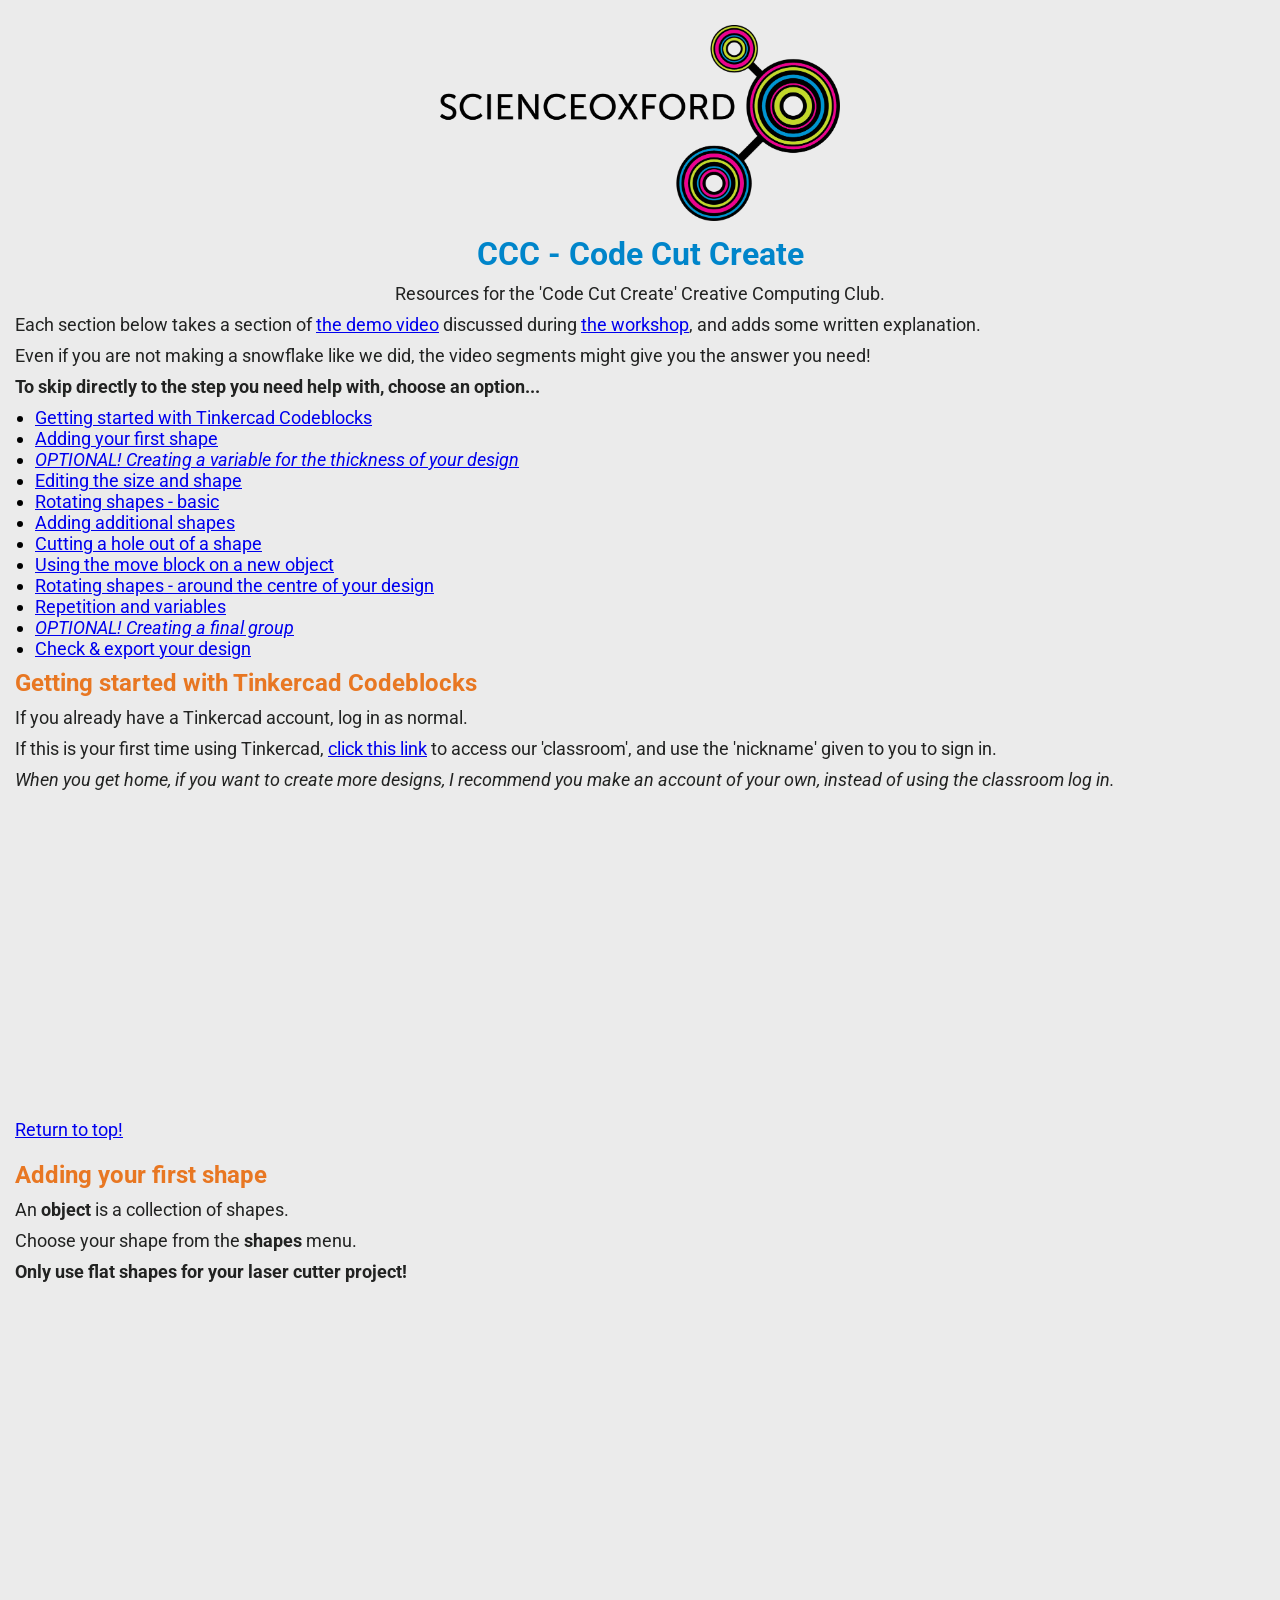
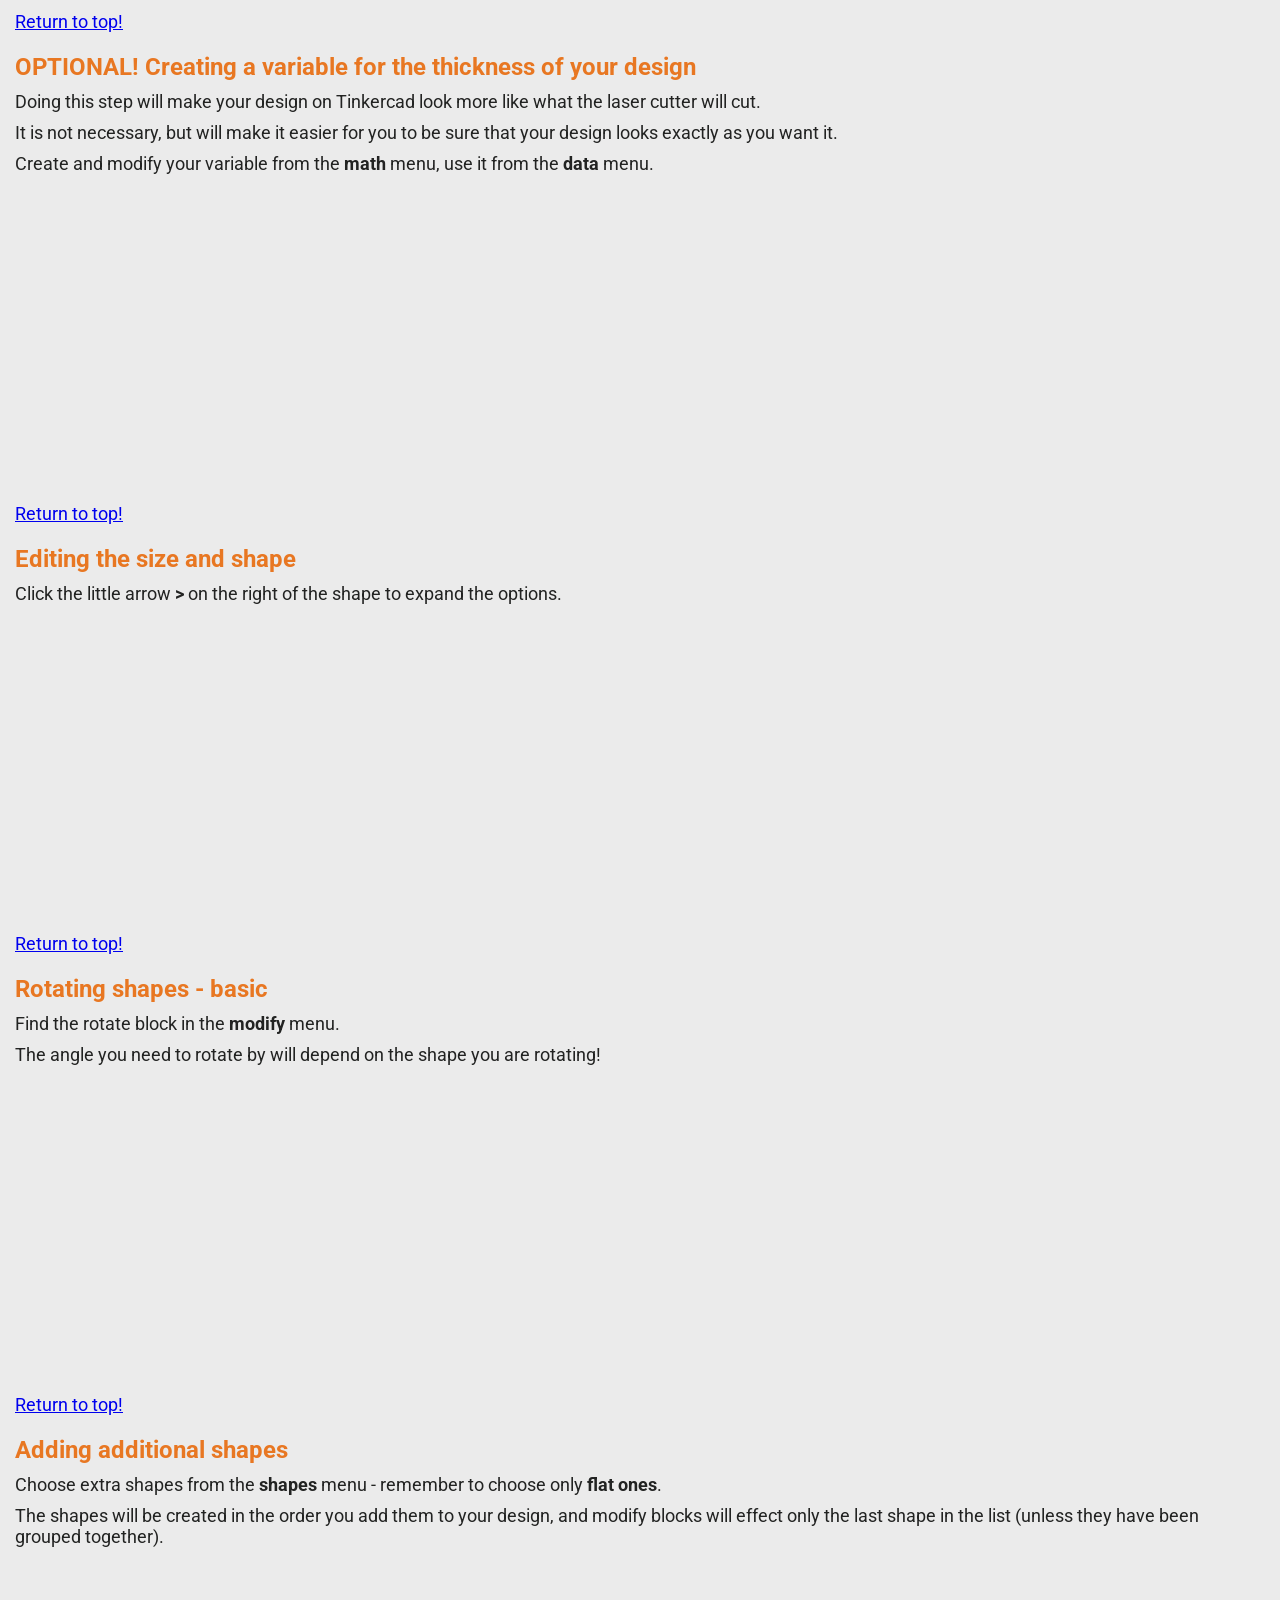
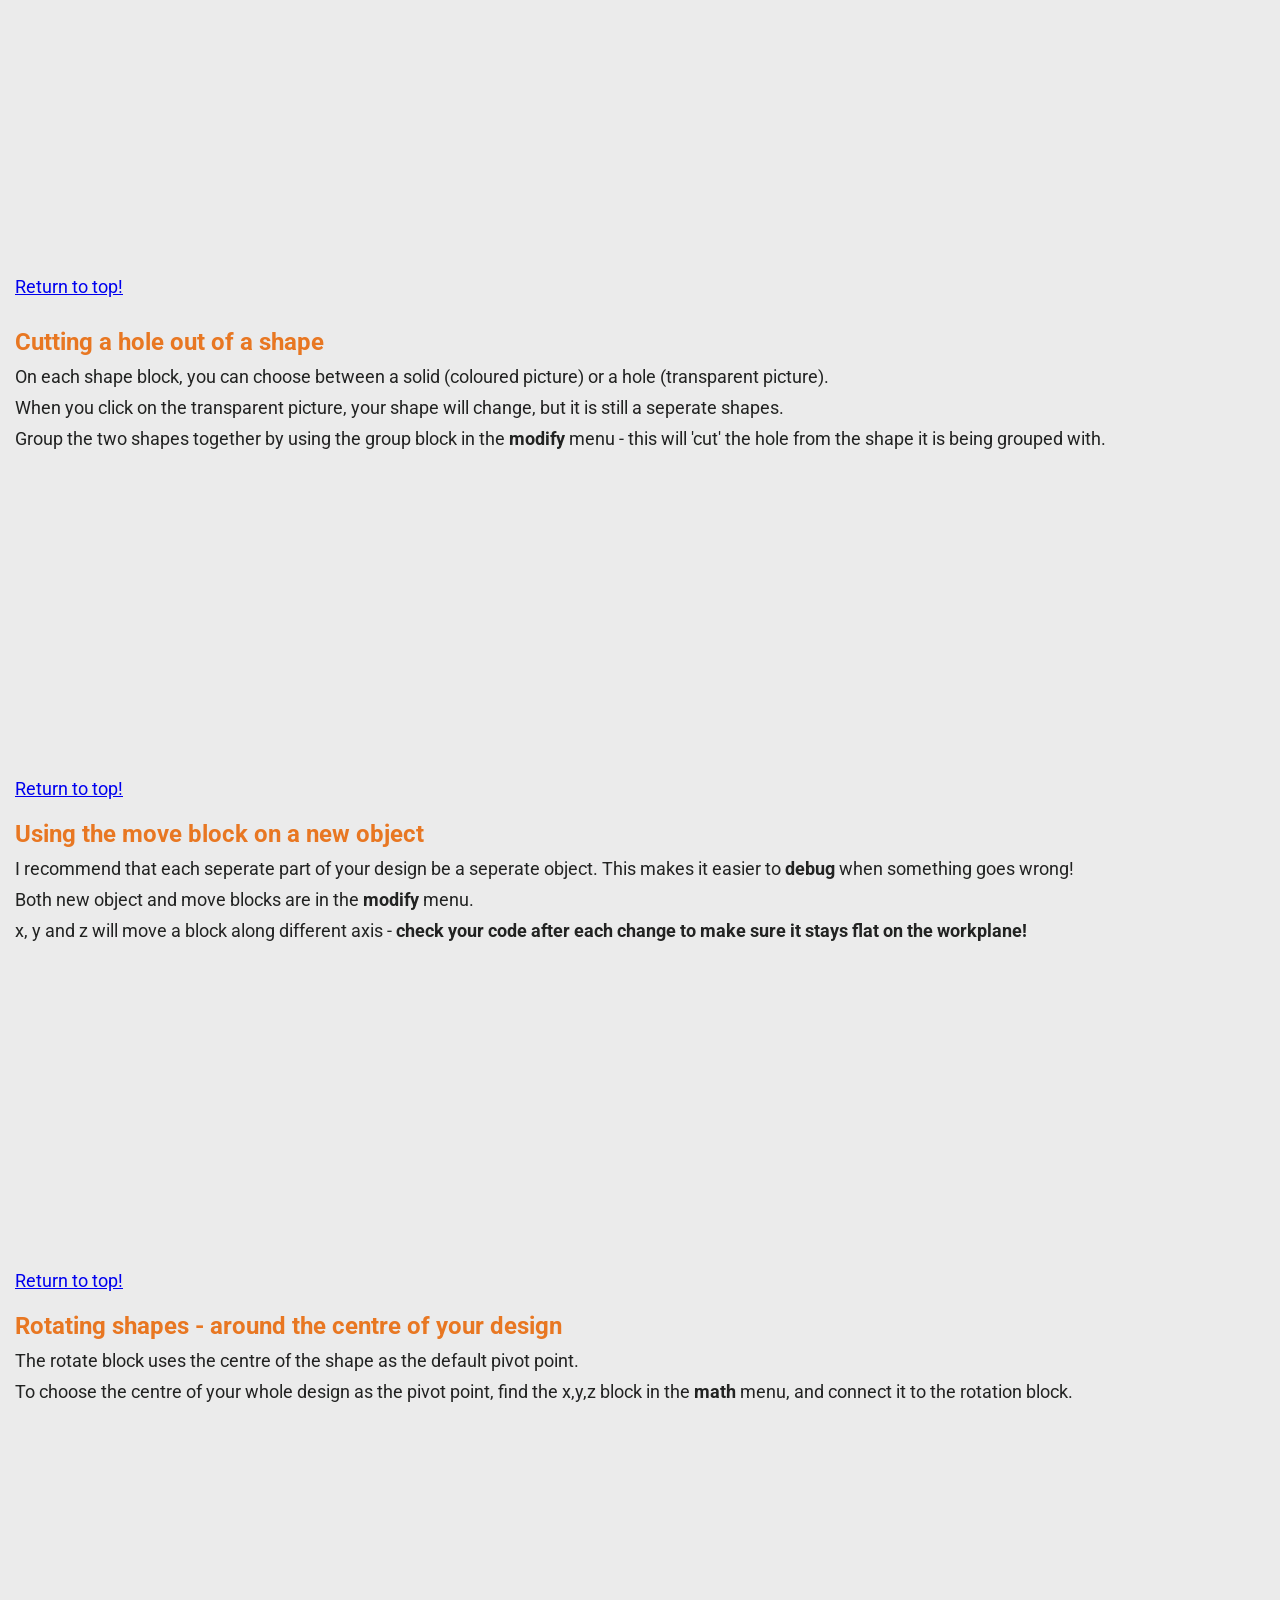
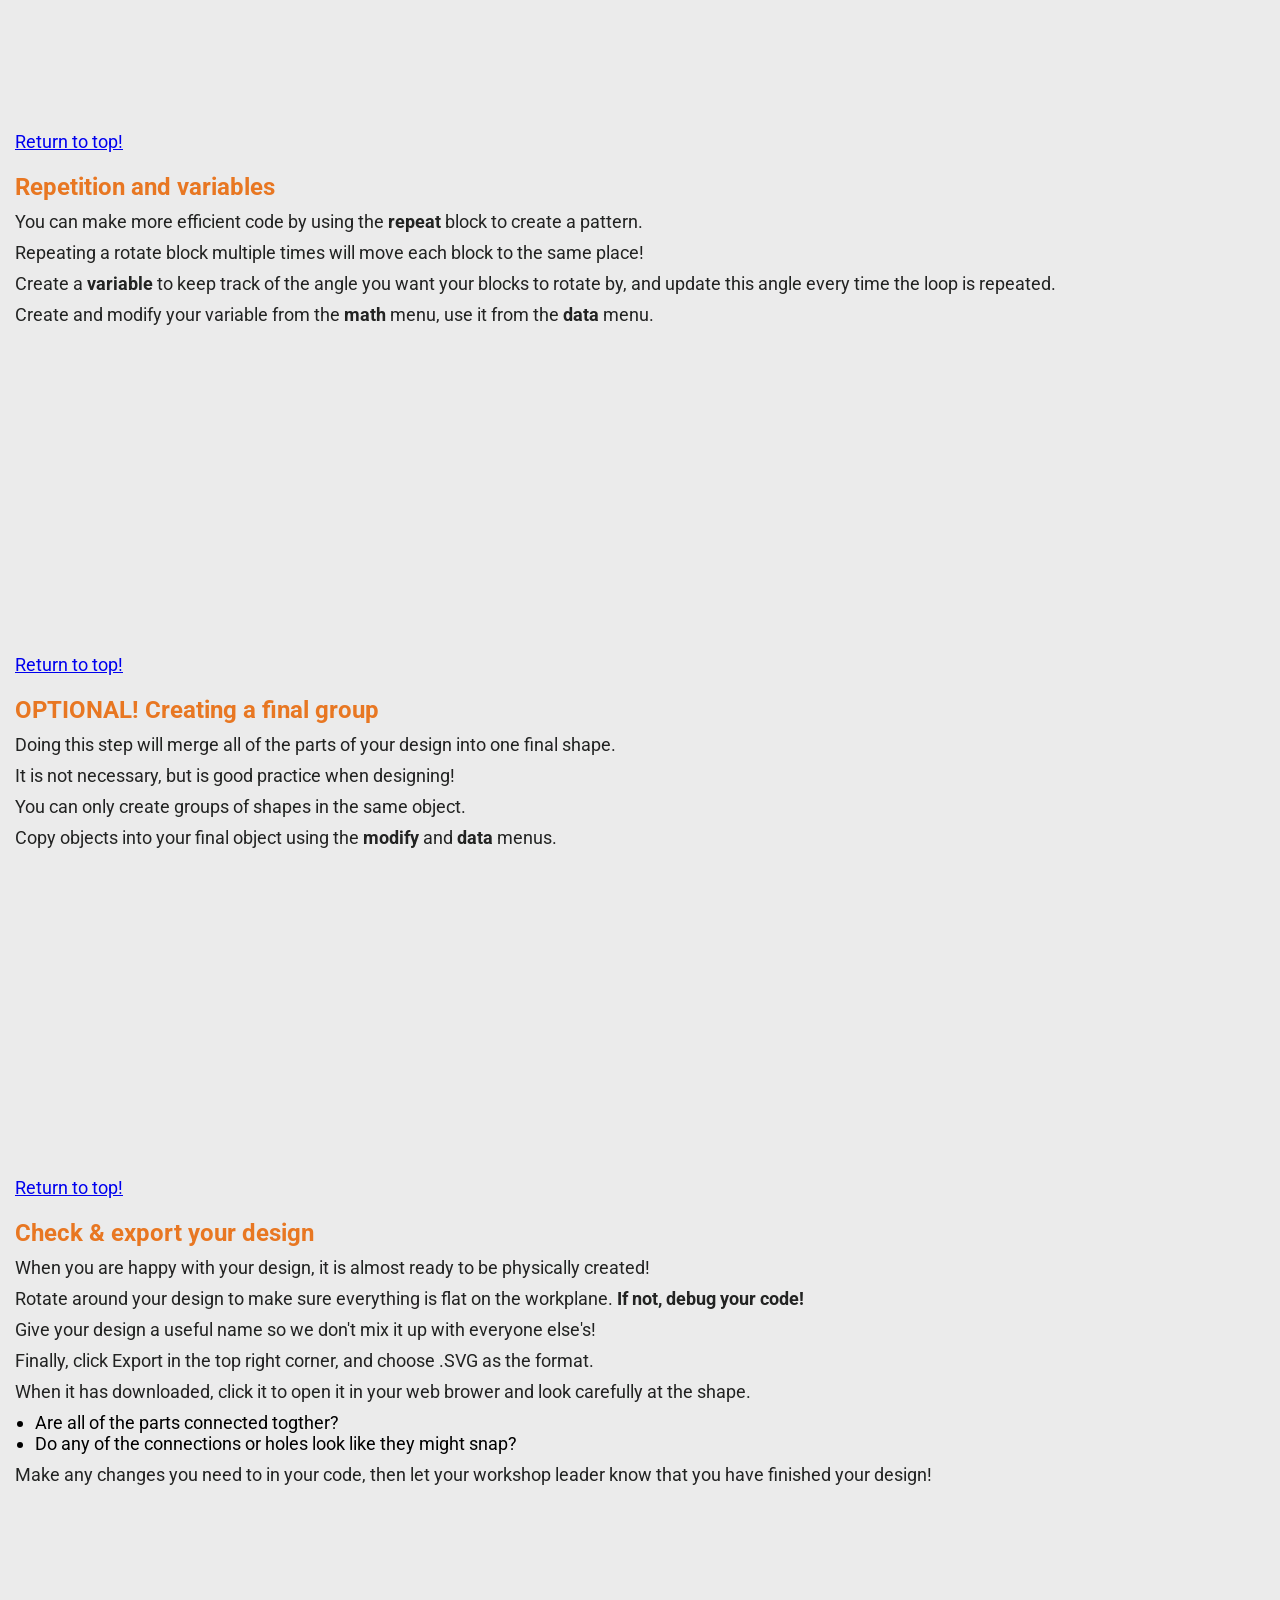
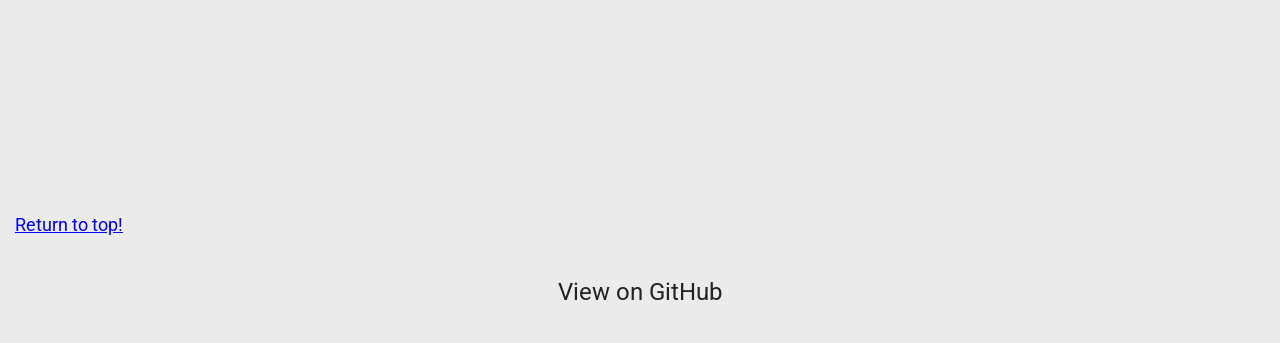
<file: index.html>
<!DOCTYPE html>
<html>

<head>
  <title>Code Cut Create!</title>
  <link rel="stylesheet" type="text/css" href="style.css">
  <link href="https://fonts.googleapis.com/css?family=Roboto:100,300,400,500,700,900" rel="stylesheet">
  <meta name="viewport" content="width=device-width, initial-scale=1">
</head>

<body>
  <header>
    <a href="https://scienceoxford.com" target="_blank"><img src=".\images\so_logo.png" alt="Science Oxford Logo" width="400px" height="auto"></a>
    <h1>CCC - Code Cut Create</h1>
    <p>Resources for the 'Code Cut Create' Creative Computing Club.</p>
  </header>

  <div id="intro" class="left">
    <p>Each section below takes a section of <a href="https://youtu.be/_FlYI9AbDaE" target="_blank">the demo video</a> discussed during <a href="https://bit.ly/Dec19CCC" target="_blank">the workshop</a>, and adds some written explanation.</p>
    <p>Even if you are not making a snowflake like we did, the video segments might give you the answer you need!<p>
    <p><strong>To skip directly to the step you need help with, choose an option...</strong></p>
    <ul>
      <li><a href="#step1">Getting started with Tinkercad Codeblocks</a></li>
      <li><a href="#step2">Adding your first shape</a></li>
      <li><a href="#step3"><em>OPTIONAL! Creating a variable for the thickness of your design</em></a></li>
      <li><a href="#step4">Editing the size and shape</a></li>
      <li><a href="#step5">Rotating shapes - basic</a></li>
      <li><a href="#step6">Adding additional shapes</a></li>
      <li><a href="#step7">Cutting a hole out of a shape</a></li>
      <li><a href="#step8">Using the move block on a new object</a></li>
      <li><a href="#step9">Rotating shapes - around the centre of your design</a></li>
      <li><a href="#step10">Repetition and variables</a></li>
      <li><a href="#step11"><em>OPTIONAL! Creating a final group</em></a></li>
      <li><a href="#step12">Check & export your design</a></li>
    </ul>
  </div>

  <div id="step1" class="left">
    <h3>Getting started with Tinkercad Codeblocks</h3>
    <p>If you already have a Tinkercad account, log in as normal.</p>
    <p>If this is your first time using Tinkercad, <a href="https://www.tinkercad.com/joinclass/A34WEUMV1V4E" target="_blank">click this link</a> to access our 'classroom', and use the 'nickname' given to you to sign in.</p>
    <p><em>When you get home, if you want to create more designs, I recommend you make an account of your own, instead of using the classroom log in.</em></p>
    <iframe width="560" height="315" src="https://www.youtube-nocookie.com/embed/_FlYI9AbDaE?start=9&end=44" frameborder="0" allow="accelerometer; autoplay; encrypted-media; gyroscope; picture-in-picture" allowfullscreen></iframe>
    <br>
    <a href="#intro">Return to top!</a>
    <br>
    <br>
  </div>

  <div id="step2" class="left">
    <h3>Adding your first shape</h3>
    <p>An <strong>object</strong> is a collection of shapes.</p>
    <p>Choose your shape from the <strong>shapes</strong> menu.</p>
    <p><strong>Only use flat shapes for your laser cutter project!</strong></p>
    <iframe width="560" height="315" src="https://www.youtube-nocookie.com/embed/_FlYI9AbDaE?start=44&end=97" frameborder="0" allow="accelerometer; autoplay; encrypted-media; gyroscope; picture-in-picture" allowfullscreen></iframe>
    <br>
    <a href="#intro">Return to top!</a>
    <br>
    <br>
  </div>

  <div id="step3" class="left">
    <h3>OPTIONAL! Creating a variable for the thickness of your design</h3>
    <p>Doing this step will make your design on Tinkercad look more like what the laser cutter will cut.</p>
    <p>It is not necessary, but will make it easier for you to be sure that your design looks exactly as you want it.</p>
    <p>Create and modify your variable from the <strong>math</strong> menu, use it from the <strong>data</strong> menu.</p>
    <iframe width="560" height="315" src="https://www.youtube-nocookie.com/embed/_FlYI9AbDaE?start=107&end=229" frameborder="0" allow="accelerometer; autoplay; encrypted-media; gyroscope; picture-in-picture" allowfullscreen></iframe>
    <br>
    <a href="#intro">Return to top!</a>
    <br>
    <br>
  </div>

  <div id="step4" class="left">
    <h3>Editing the size and shape</h3>
    <p>Click the little arrow <strong>></strong> on the right of the shape to expand the options.</p>
    <iframe width="560" height="315" src="https://www.youtube-nocookie.com/embed/_FlYI9AbDaE?start=230&end=257" frameborder="0" allow="accelerometer; autoplay; encrypted-media; gyroscope; picture-in-picture" allowfullscreen></iframe>
    <br>
    <a href="#intro">Return to top!</a>
    <br>
    <br>
  </div>

  <div id="step5" class="left">
    <h3>Rotating shapes - basic</h3>
    <p>Find the rotate block in the <strong>modify</strong> menu.</p>
    <p>The angle you need to rotate by will depend on the shape you are rotating!</p>
    <iframe width="560" height="315" src="https://www.youtube-nocookie.com/embed/_FlYI9AbDaE?start=263&end=324" frameborder="0" allow="accelerometer; autoplay; encrypted-media; gyroscope; picture-in-picture" allowfullscreen></iframe>
    <br>
    <a href="#intro">Return to top!</a>
    <br>
    <br>
  </div>

  <div id="step6" class="left">
    <h3>Adding additional shapes</h3>
    <p>Choose extra shapes from the <strong>shapes</strong> menu - remember to choose only <strong>flat ones</strong>.</p>
    <p>The shapes will be created in the order you add them to your design, and modify blocks will effect only the last shape in the list (unless they have been grouped together).<p>
    <iframe width="560" height="315" src="https://www.youtube-nocookie.com/embed/_FlYI9AbDaE?start=369&end=436" frameborder="0" allow="accelerometer; autoplay; encrypted-media; gyroscope; picture-in-picture" allowfullscreen></iframe>
    <br>
    <a href="#intro">Return to top!</a>
    <br>
    <br>
  </div>

  <div id="step7" class="left">
    <h3>Cutting a hole out of a shape</h3>
    <p>On each shape block, you can choose between a solid (coloured picture) or a hole (transparent picture).</p>
    <p>When you click on the transparent picture, your shape will change, but it is still a seperate shapes.</p>
    <p>Group the two shapes together by using the group block in the <strong>modify</strong> menu - this will 'cut' the hole from the shape it is being grouped with.</p>
    <iframe width="560" height="315" src="https://www.youtube-nocookie.com/embed/_FlYI9AbDaE?start=437&end=470" frameborder="0" allow="accelerometer; autoplay; encrypted-media; gyroscope; picture-in-picture" allowfullscreen></iframe>
    <br>
    <a href="#intro">Return to top!</a>
    <br>
    <br>
  </div>

  <div id="step8" class="left">
    <h3>Using the move block on a new object</h3>
    <p>I recommend that each seperate part of your design be a seperate object. This makes it easier to <strong>debug</strong> when something goes wrong!</p>
    <p>Both new object and move blocks are in the <strong>modify</strong> menu.</p>
    <p>x, y and z will move a block along different axis - <strong>check your code after each change to make sure it stays flat on the workplane!</strong></p>
    <iframe width="560" height="315" src="https://www.youtube-nocookie.com/embed/_FlYI9AbDaE?start=483&end=532" frameborder="0" allow="accelerometer; autoplay; encrypted-media; gyroscope; picture-in-picture" allowfullscreen></iframe>
    <br>
    <a href="#intro">Return to top!</a>
    <br>
    <br>
  </div>

  <div id="step9" class="left">
    <h3>Rotating shapes - around the centre of your design</h3>
    <p>The rotate block uses the centre of the shape as the default pivot point.</p>
    <p>To choose the centre of your whole design as the pivot point, find the x,y,z block in the <strong>math</strong> menu, and connect it to the rotation block.</p>
    <iframe width="560" height="315" src="https://www.youtube-nocookie.com/embed/_FlYI9AbDaE?start=533&end=600" frameborder="0" allow="accelerometer; autoplay; encrypted-media; gyroscope; picture-in-picture" allowfullscreen></iframe>
    <br>
    <a href="#intro">Return to top!</a>
    <br>
    <br>
  </div>

  <div id="step10" class="left">
    <h3>Repetition and variables</h3>
    <p>You can make more efficient code by using the <strong>repeat</strong> block to create a pattern.</p>
    <p>Repeating a rotate block multiple times will move each block to the same place!</p>
    <p>Create a <strong>variable</strong> to keep track of the angle you want your blocks to rotate by, and update this angle every time the loop is repeated.</p>
    <p>Create and modify your variable from the <strong>math</strong> menu, use it from the <strong>data</strong> menu.</p>
    <iframe width="560" height="315" src="https://www.youtube-nocookie.com/embed/_FlYI9AbDaE?start=605&end=682" frameborder="0" allow="accelerometer; autoplay; encrypted-media; gyroscope; picture-in-picture" allowfullscreen></iframe>
    <br>
    <a href="#intro">Return to top!</a>
    <br>
    <br>
  </div>

  <div id="step11" class="left">
    <h3>OPTIONAL! Creating a final group</h3>
    <p>Doing this step will merge all of the parts of your design into one final shape.</p>
    <p>It is not necessary, but is good practice when designing!</p>
    <p>You can only create groups of shapes in the same object.</p>
    <p>Copy objects into your final object using the <strong>modify</strong> and <strong>data</strong> menus.</p>
    <iframe width="560" height="315" src="https://www.youtube-nocookie.com/embed/_FlYI9AbDaE?start=683&end=749" frameborder="0" allow="accelerometer; autoplay; encrypted-media; gyroscope; picture-in-picture" allowfullscreen></iframe>
    <br>
    <a href="#intro">Return to top!</a>
    <br>
    <br>
  </div>

  <div id="step12" class="left">
    <h3>Check & export your design</h3>
    <p>When you are happy with your design, it is almost ready to be physically created!</p>
    <p>Rotate around your design to make sure everything is flat on the workplane. <strong>If not, debug your code!</strong></p>
    <p>Give your design a useful name so we don't mix it up with everyone else's!</p>
    <p>Finally, click Export in the top right corner, and choose .SVG as the format.</p>
    <p>When it has downloaded, click it to open it in your web brower and look carefully at the shape.</p>
    <ul>
      <li>Are all of the parts connected togther?</li>
      <li>Do any of the connections or holes look like they might snap?</li>
    </ul>
    <p>Make any changes you need to in your code, then let your workshop leader know that you have finished your design!</p>
    <iframe width="560" height="315" src="https://www.youtube-nocookie.com/embed/_FlYI9AbDaE?start=750&end=802" frameborder="0" allow="accelerometer; autoplay; encrypted-media; gyroscope; picture-in-picture" allowfullscreen></iframe>
    <br>
    <a href="#intro">Return to top!</a>
    <br>
    <br>
  </div>

  <footer class="links">
    <a href="https://github.com/ScienceOxford/code-cut-create" target="_blank">View on GitHub</a>
  </footer>

</body>
</html>
</file>
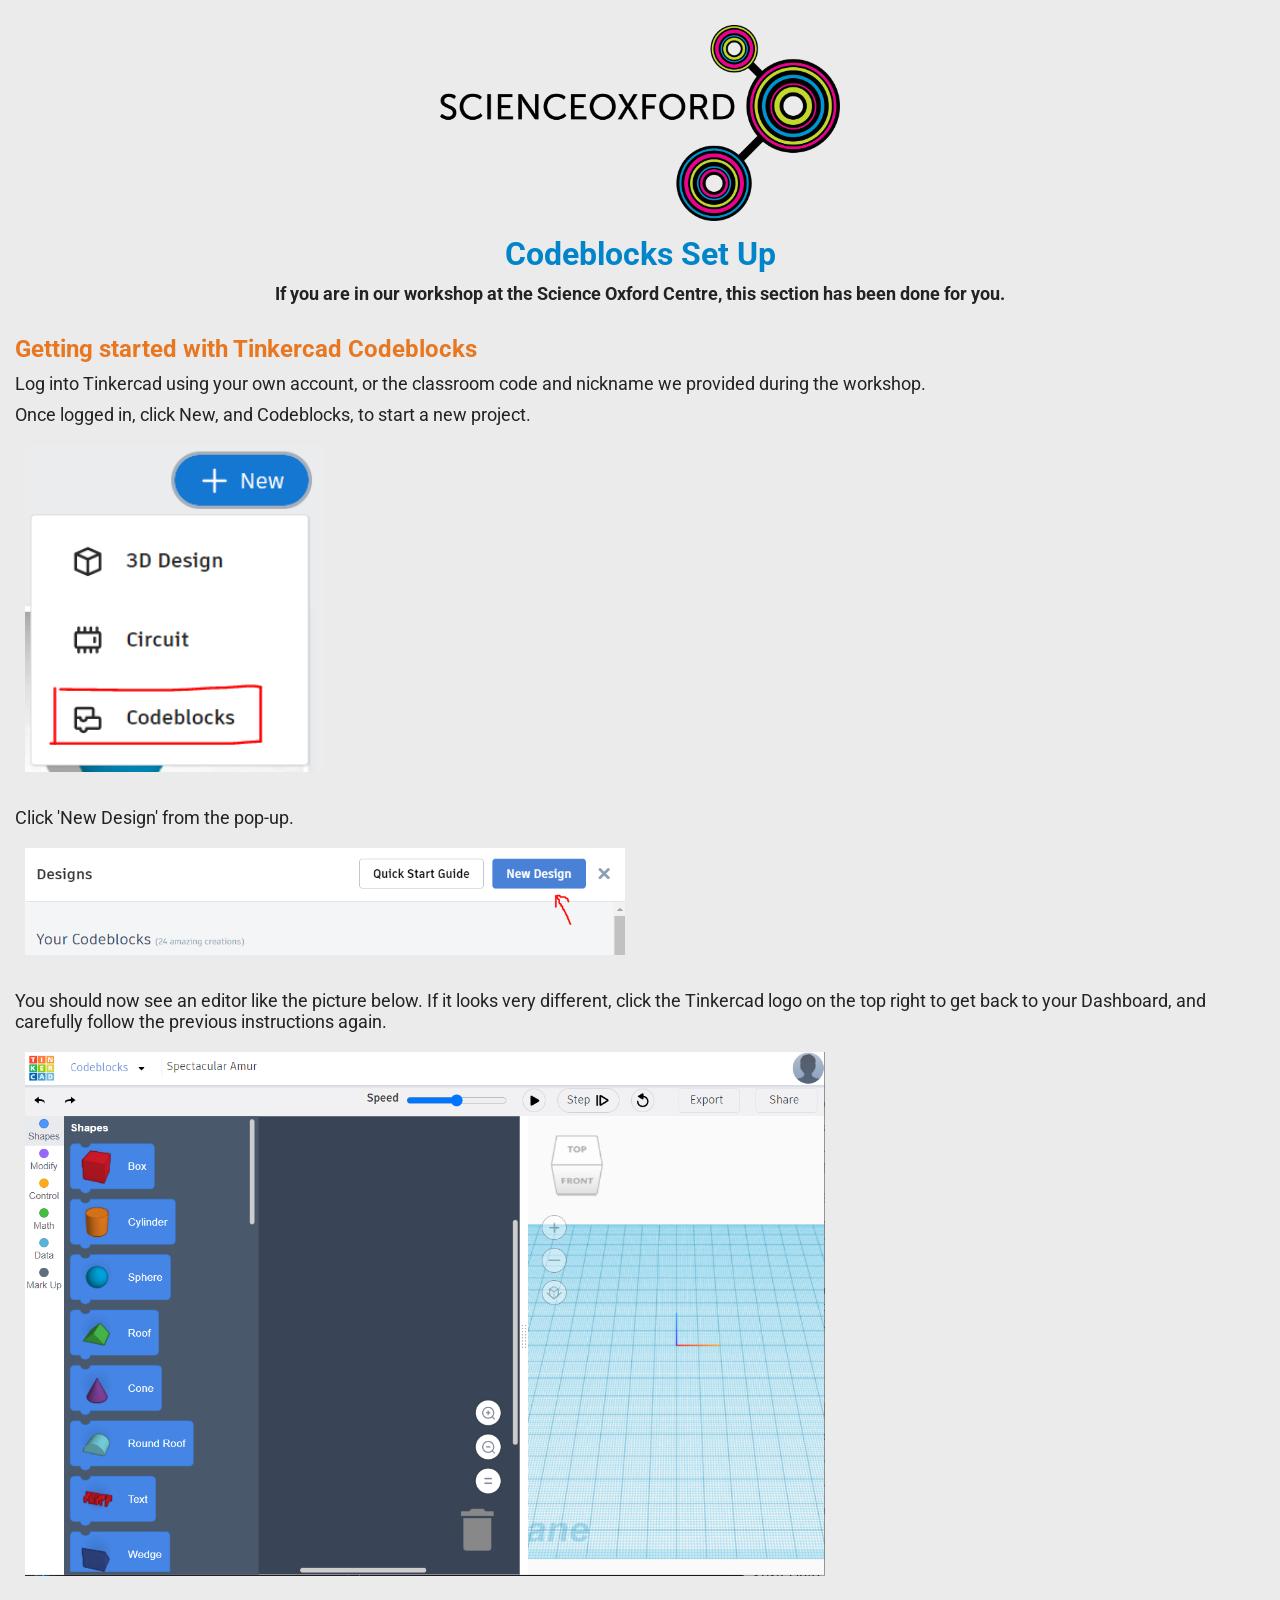
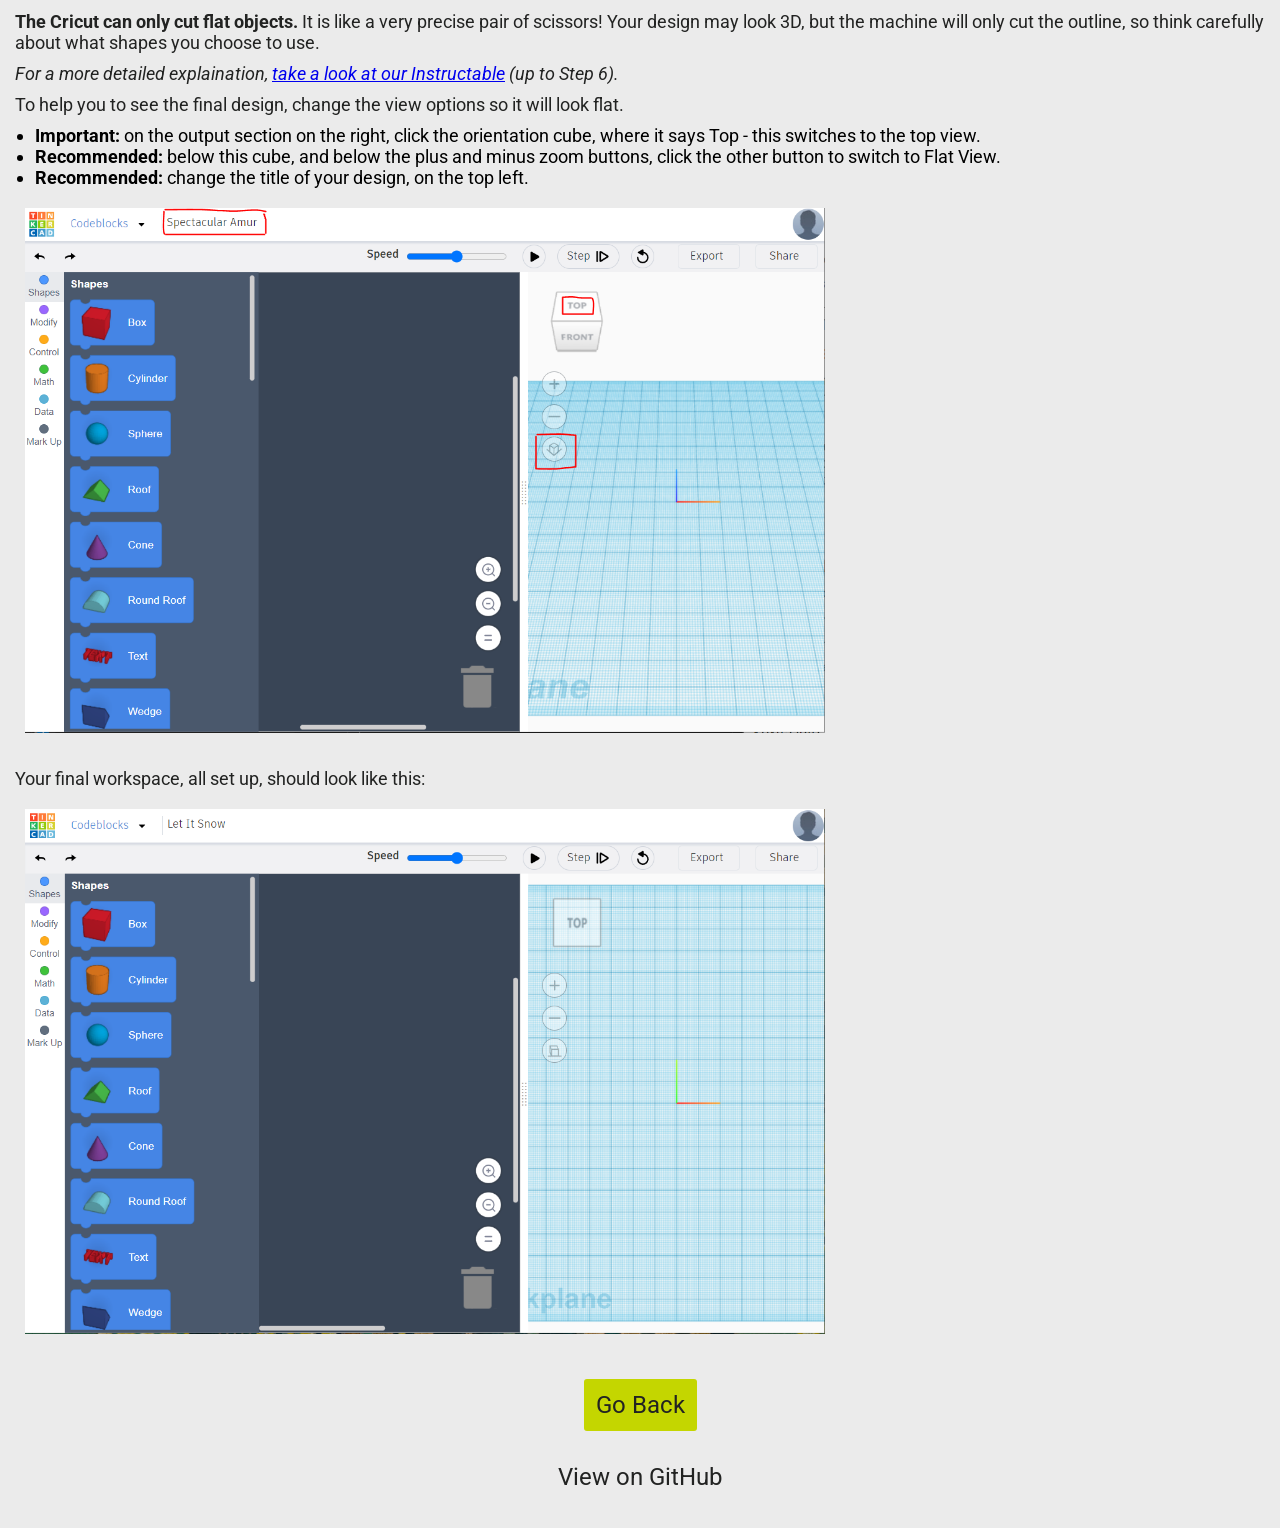
<file: codeblocks.html>
<!DOCTYPE html>
<html>

<head>
  <title>Let It Snow</title>
  <link rel="stylesheet" type="text/css" href="style.css">
  <link href="https://fonts.googleapis.com/css?family=Roboto:100,300,400,500,700,900" rel="stylesheet">
  <meta name="viewport" content="width=device-width, initial-scale=1">
</head>

<body>
  <header>
    <a href="https://scienceoxford.com" target="_blank"><img src=".\images\so_logo.png" alt="Science Oxford Logo" width="400px" height="auto"></a>
    <h1>Codeblocks Set Up</h1>
    <p><strong>If you are in our workshop at the Science Oxford Centre, this section has been done for you.</strong></p>
    <br>
  </header>

  <div id="intro" class="left">
    <h3>Getting started with Tinkercad Codeblocks</h3>
    <p>Log into Tinkercad using your own account, or the classroom code and nickname we provided during the workshop.</p>
    <p>Once logged in, click New, and Codeblocks, to start a new project.</p>
    <img src=".\images\create-new.PNG" alt="screenshot of Tinkercad, showing a blue button with a plus sign, labelled New, and three options underneath; 3D Design, Circuits, Codeblocks. Codeblocks is surrounded with a red box." width="300px" height="auto">
    <br>
    <br>
    <p>Click 'New Design' from the pop-up.</p>
    <img src=".\images\new-design.PNG" alt="screenshot of Tinkercad, showing a white box labelled Designs, with two buttons on the right. The second buttonis blue and labelled New Design. This button has a red arrow pointing at it." width="600px" height="auto">
    <br>
    <br>
    <p>You should now see an editor like the picture below. If it looks very different, click the Tinkercad logo on the top right to get back to your Dashboard, and carefully follow the previous instructions again.</p>
    <img src=".\images\code-blocks-editor.PNG" alt="screenshot of the Tinkercad editor. The menu is on the left, a blank editor screen in the middle, and a blank output screen on the right." width="800px" height="auto">
    <br>
    <br>
    <p><strong>The Cricut can only cut flat objects.</strong> It is like a very precise pair of scissors! Your design may look 3D, but the machine will only cut the outline, so think carefully about what shapes you choose to use.</p>
    <p><em>For a more detailed explaination, <a href="https://www.instructables.com/Designing-in-Tinkercad-for-a-Laser-Cutter/" target="_blank">take a look at our Instructable</a> (up to Step 6).</em></p>
    <p>To help you to see the final design, change the view options so it will look flat.</p>
    <ul>
      <li><strong>Important:</strong> on the output section on the right, click the orientation cube, where it says Top - this switches to the top view.</li>
      <li><strong>Recommended:</strong> below this cube, and below the plus and minus zoom buttons, click the other button to switch to Flat View.</li>
      <li><strong>Recommended:</strong> change the title of your design, on the top left.</li>
    </ul>
    <img src=".\images\code-blocks-editor-highlighted.PNG" alt="screenshot of the Tinkercad editor, with red boxes around the three sections described in the bullet points above" width="800px" height="auto">
    <br>
    <br>
    <p>Your final workspace, all set up, should look like this:</p>
    <img src=".\images\code-blocks-editor-after.PNG" alt="screenshot of the Tinkercad editor, with the title Let It Snow, in Top view and Flat View" width="800px" height="auto">
    <br>
    <br>
  </div>

  <nav class="links bg_green">
    <a href="index.html">Go Back</a>
  </nav>

  <footer class="links">
    <a href="https://github.com/ScienceOxford/code-cut-create" target="_blank">View on GitHub</a>
  </footer>

</body>
</html>
</file>
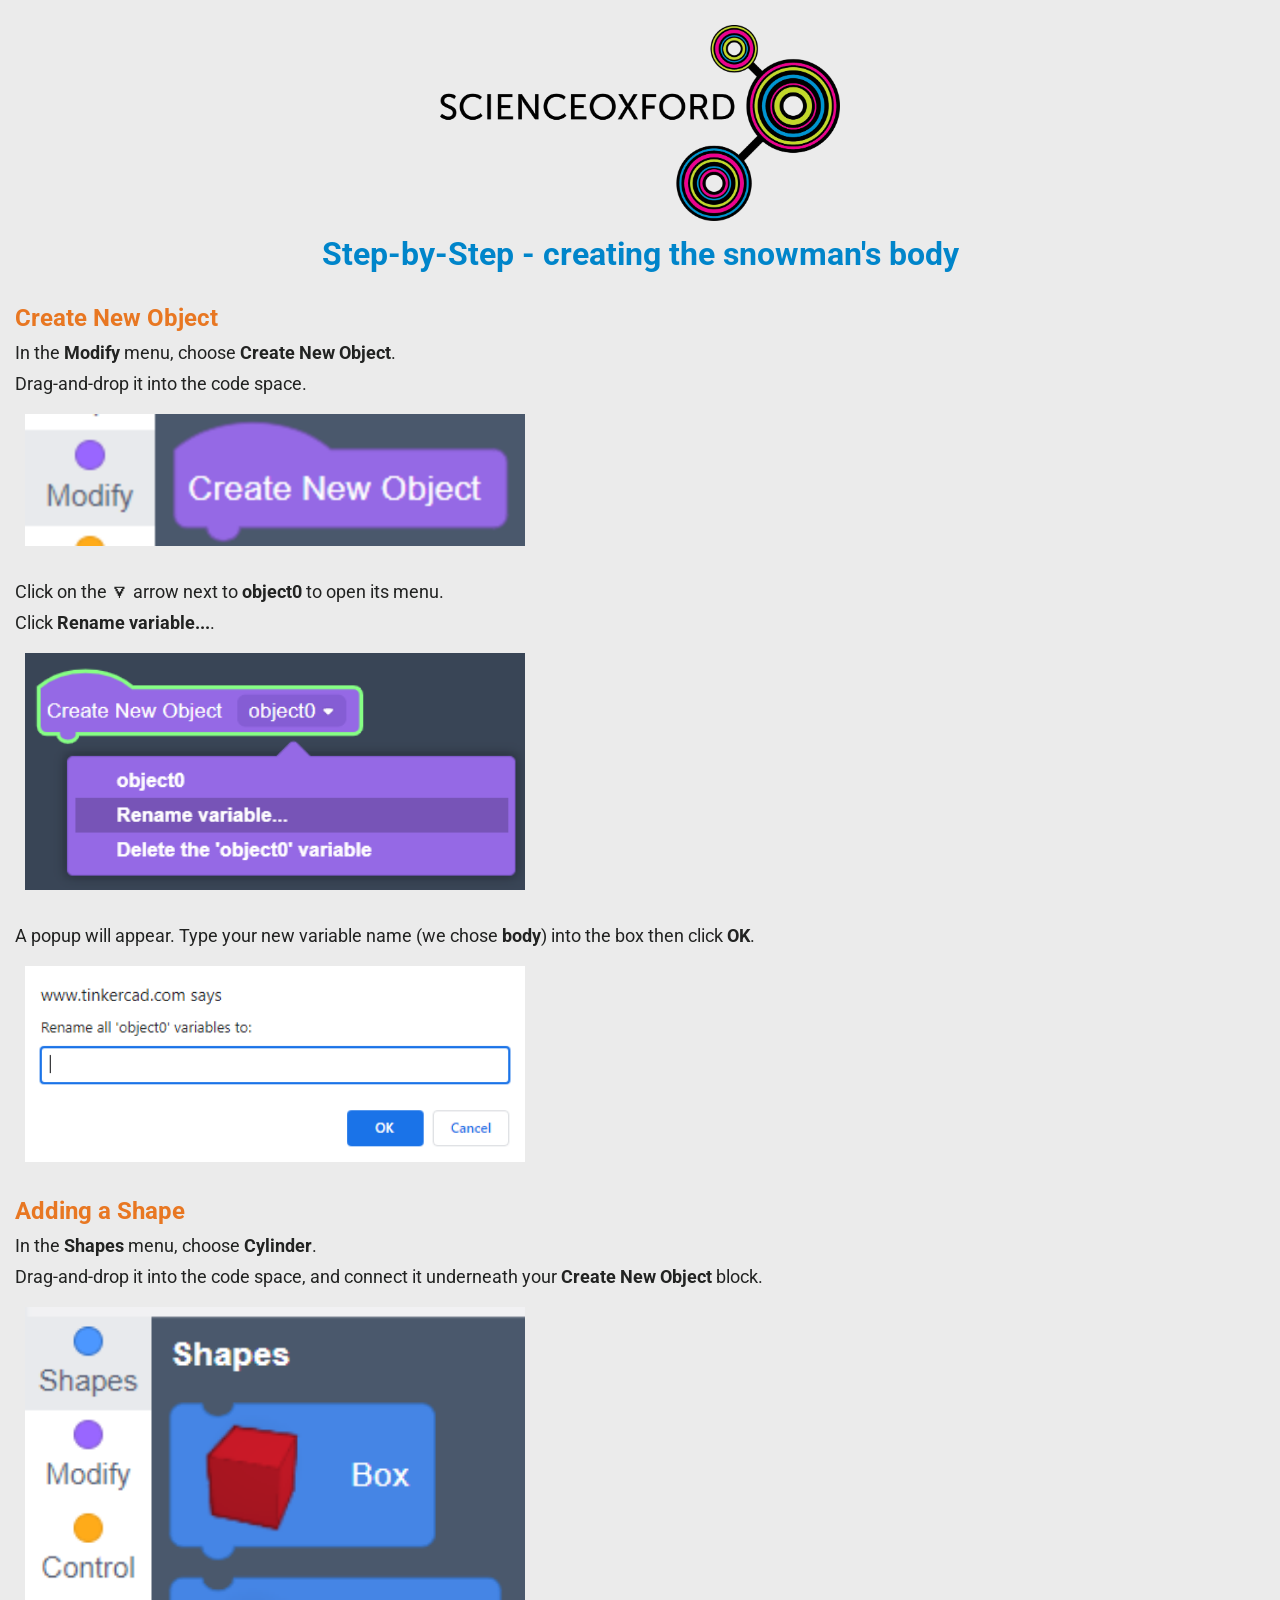
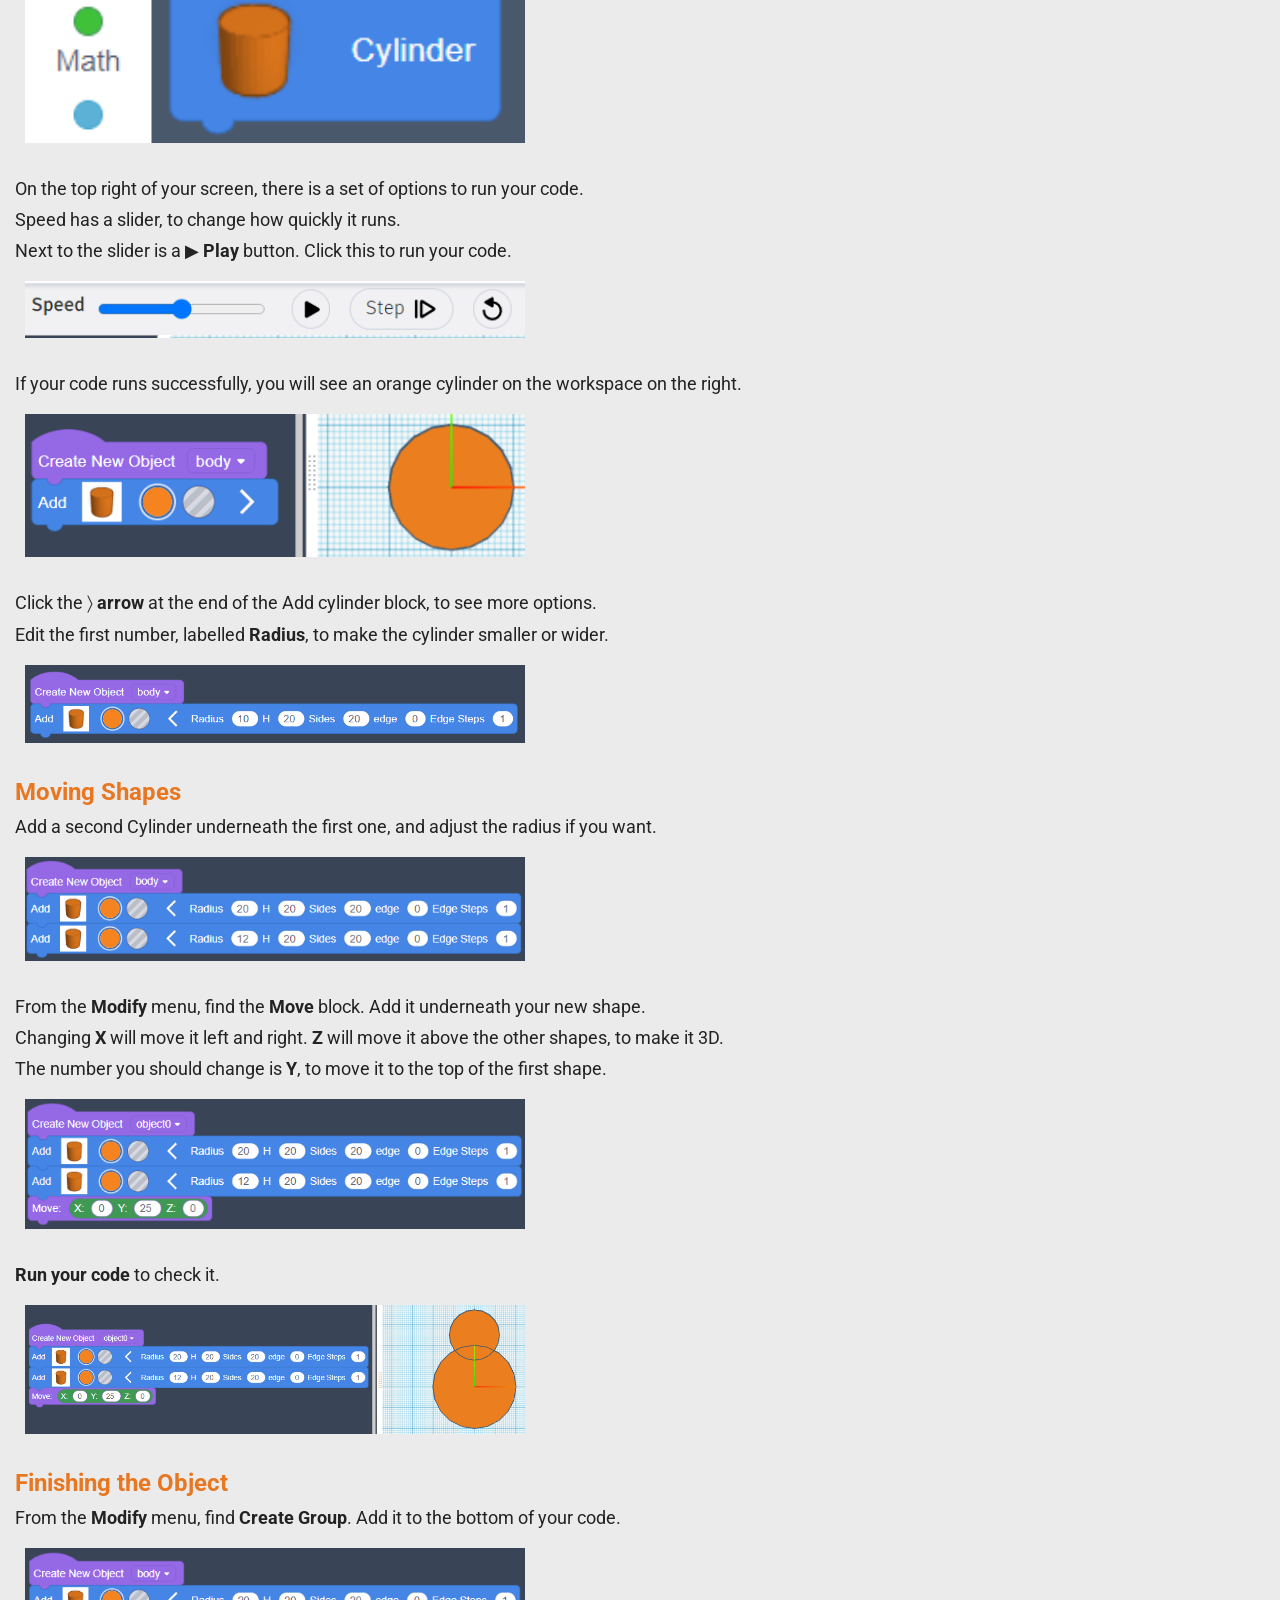
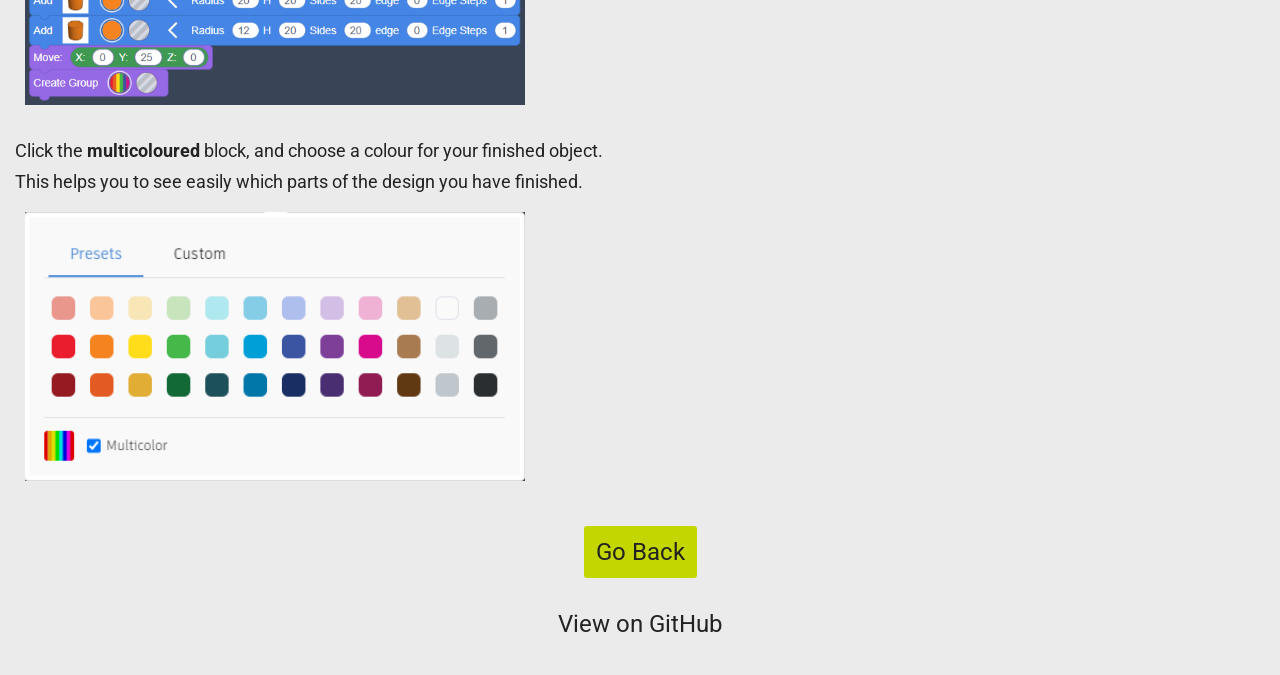
<file: first-object.html>
<!DOCTYPE html>
<html>

<head>
  <title>Let It Snow</title>
  <link rel="stylesheet" type="text/css" href="style.css">
  <link href="https://fonts.googleapis.com/css?family=Roboto:100,300,400,500,700,900" rel="stylesheet">
  <meta name="viewport" content="width=device-width, initial-scale=1">
</head>

<body>
  <header>
    <a href="https://scienceoxford.com" target="_blank"><img src=".\images\so_logo.png" alt="Science Oxford Logo" width="400px" height="auto"></a>
    <h1>Step-by-Step - creating the snowman's body</h1>
    <br>
  </header>

  <div id="new-object" class="left">
    <h3>Create New Object</h3>
    <p>In the <strong>Modify</strong> menu, choose <strong>Create New Object</strong>.</p>
    <p>Drag-and-drop it into the code space.</p>
    <img src=".\images\new-object.PNG" alt="On the left is the Modify menu option, which has a purple dot. On the right is the Create New Object block, which is purple, has a curved top with no connector, and a connector on the bottom." width="500px" height="auto">
    <br>
    <br>
    <p>Click on the &#9947; arrow next to <strong>object0</strong> to open its menu.</p>
    <p>Click <strong>Rename variable...</strong>.</p>
    <img src=".\images\rename-variable.PNG" alt="The Create New Object block is highlighted in green, and a menu is showing underneath it. The menu is purple and shows three things: objectO; Rename variable; Delete the 'object0' variable. Rename variable is highlighted in a darker purple." width="500px" height="auto">
    <br>
    <br>
    <p>A popup will appear. Type your new variable name (we chose <strong>body</strong>) into the box then click <strong>OK</strong>.</p>
    <img src=".\images\rename-variable-popup.PNG" alt="A white popup box with the title 'www.tinkercad.com says' and the message 'Rename all 'object0' variables to:'. There is a blank box to type into, and two buttons underneath: OK and Cancel." width="500px" height="auto">
    <br>
    <br>
  </div>

  <div id="add-shape" class="left">
    <h3>Adding a Shape</h3>
    <p>In the <strong>Shapes</strong> menu, choose <strong>Cylinder</strong>.</p>
    <p>Drag-and-drop it into the code space, and connect it underneath your <strong>Create New Object</strong> block.</p>
    <img src=".\images\choose-shape.PNG" alt="On the left is the menu option, Shapes has a blue dot. On the right are two blocks, which have connectors on the top and bottom: Box shows a red cube, Cylinder shows an orange cylinder." width="500px" height="auto">
    <br>
    <br>
    <p>On the top right of your screen, there is a set of options to run your code.</p>
    <p>Speed has a slider, to change how quickly it runs.</p>
    <p>Next to the slider is a &#9654; <strong>Play</strong> button. Click this to run your code.</p>
    <img src=".\images\run-code.PNG" alt="Close-up of the menu, showing Speed with a sider. The slider is blue, and set to halfway. Next to this is a Play button, a Step button and an Undo button." width="500px" height="auto">
    <br>
    <br>
    <p>If your code runs successfully, you will see an orange cylinder on the workspace on the right.</p>
    <img src=".\images\cylinder.PNG" alt="On the left is the code: Create New Object body; Add Cylinder. On the right is the output, " width="500px" height="auto">
    <br>
    <br>
    <p>Click the &#x232A; <strong>arrow</strong> at the end of the Add cylinder block, to see more options.</p>
    <p>Edit the first number, labelled <strong>Radius</strong>, to make the cylinder smaller or wider.</p>
    <img src=".\images\cylinder-options.PNG" alt="cylinder options expanded, showing: Radius(10), H(20), Sides(20), edge(0), Edge Steps(1)" width="500px" height="auto">
    <br>
    <br>
  </div>

  <div id="second-shape" class="left">
    <h3>Moving Shapes</h3>
    <p>Add a second Cylinder underneath the first one, and adjust the radius if you want.</p>
    <img src=".\images\add-second-shape.PNG" alt="the same code as earlier, but with a second cylinder. The first cylinder has radius(20), the second cyclinder has radius(12)" width="500px" height="auto">
    <br>
    <br>
    <p>From the <strong>Modify</strong> menu, find the <strong>Move</strong> block. Add it underneath your new shape.</p>
    <p>Changing <strong>X</strong> will move it left and right. <strong>Z</strong> will move it above the other shapes, to make it 3D.</p>
    <p>The number you should change is <strong>Y</strong>, to move it to the top of the first shape.</p>
    <img src=".\images\finished-head.PNG" alt="the same code as earlier, with a Move block underneath, the options are X(0), Y(25), Z(0)" width="500px" height="auto">
    <br>
    <br>
    <p><strong>Run your code</strong> to check it.</p>
    <img src=".\images\finished-head-output.PNG" alt="On the left: the same code as earlier. On the right, a large orange circle with a smaller orange circle on top, slightly overlapping." width="500px" height="auto">
    <br>
    <br>
  </div>

  <div id="grouping" class="left">
    <h3>Finishing the Object</h3>
    <p>From the <strong>Modify</strong> menu, find <strong>Create Group</strong>. Add it to the bottom of your code.</p>
    <img src=".\images\create-group.PNG" alt="same as earlier, with a purple Create Group block at the end. It has two circles next to it, one multicoloured and one see-through" width="500px" height="auto">
    <br>
    <br>
    <p>Click the <strong>multicoloured</strong> block, and choose a colour for your finished object.</p>
    <p>This helps you to see easily which parts of the design you have finished.</p>
    <img src=".\images\colour-options.PNG" alt="pop-up of colour options. On the top the labels Presets and Custom. In the middle are many different coloured squares. On the bottom is a multicoloured square with a tick box next to it." width="500px" height="auto">
    <br>
    <br>
  </div>

  <nav class="links bg_green">
    <a href="index.html">Go Back</a>
  </nav>

  <footer class="links">
    <a href="https://github.com/ScienceOxford/code-cut-create" target="_blank">View on GitHub</a>
  </footer>

</body>
</html>
</file>
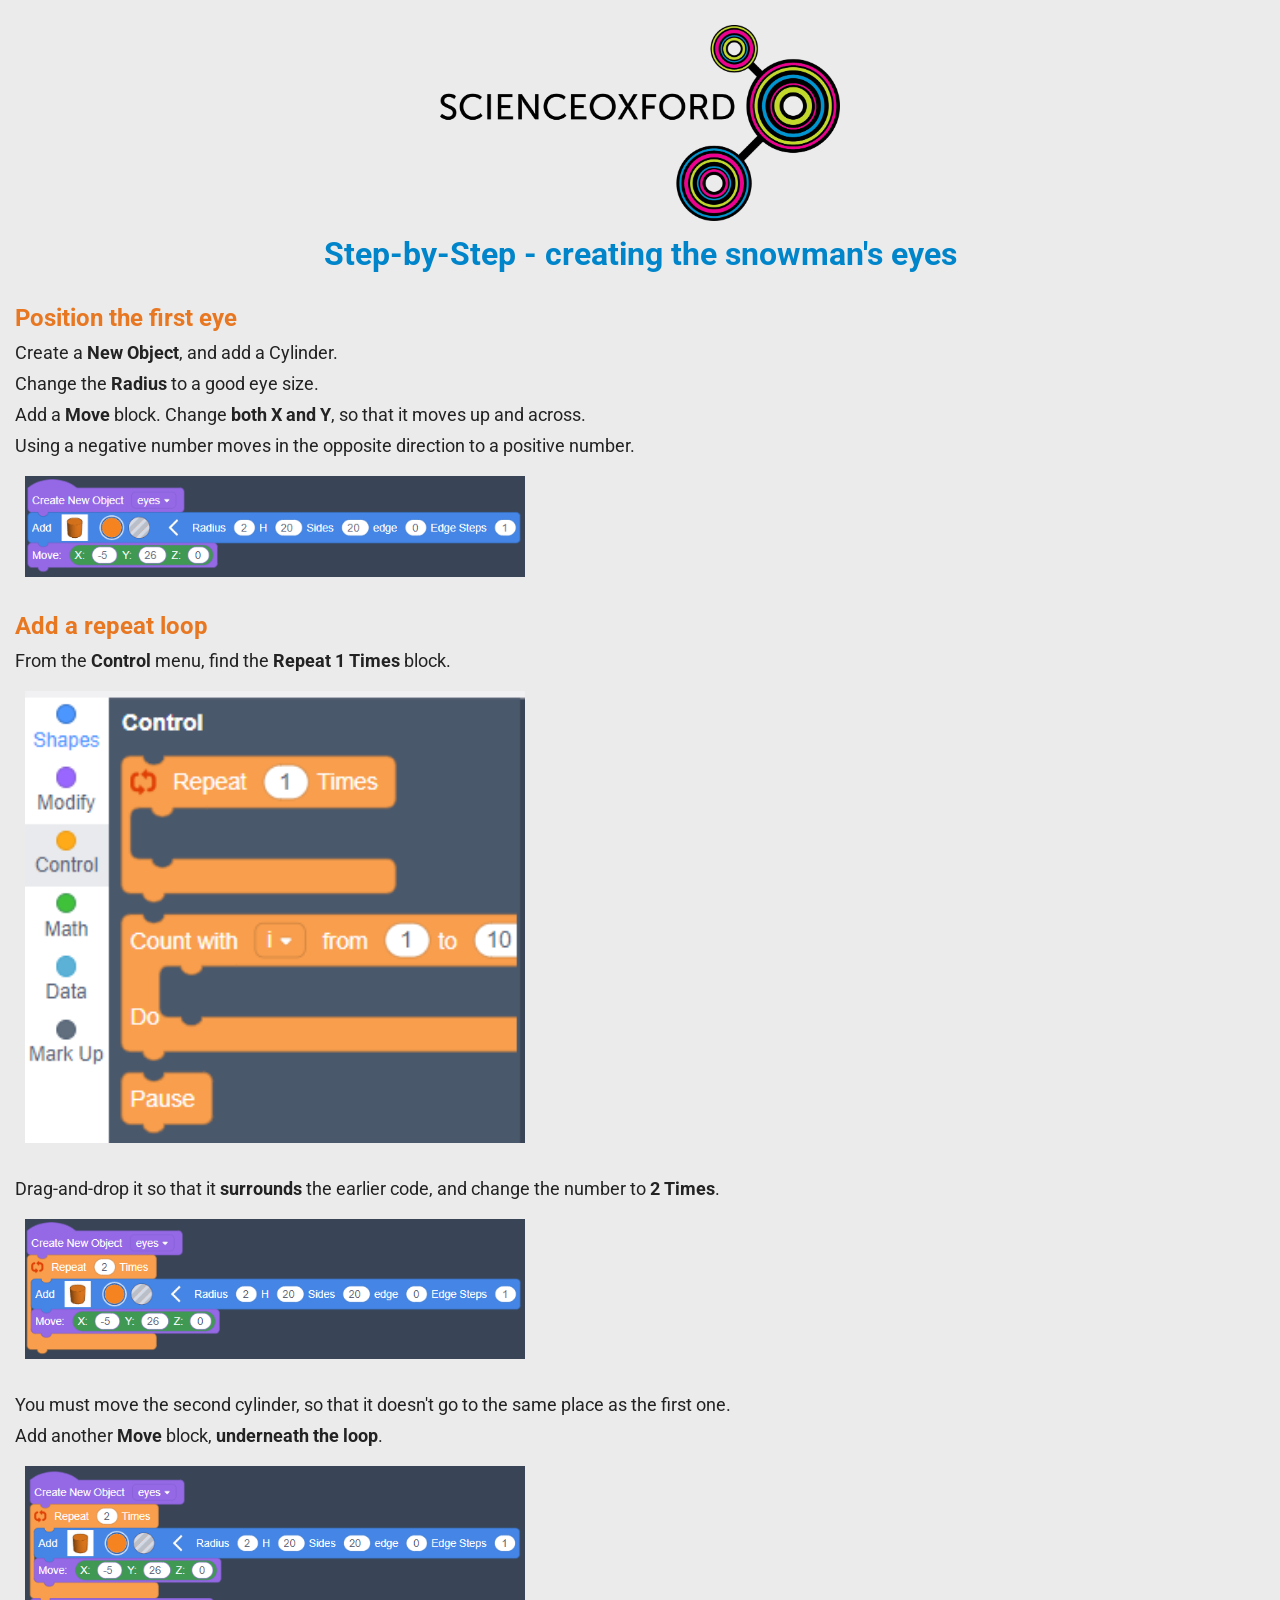
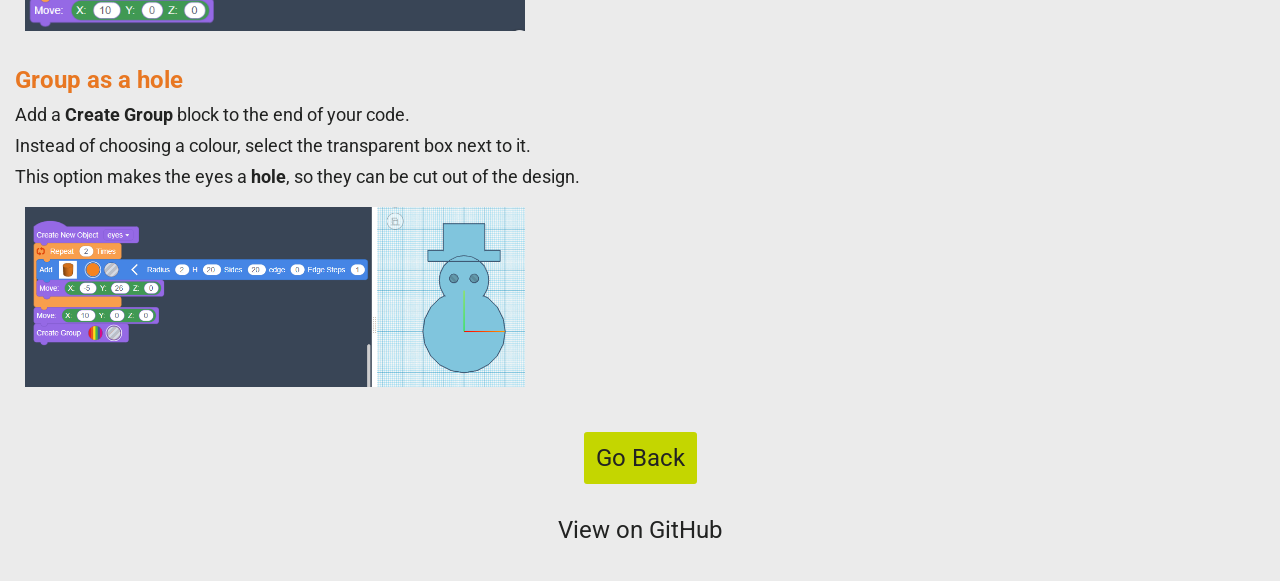
<file: loops-and-holes.html>
<!DOCTYPE html>
<html>

<head>
  <title>Let It Snow</title>
  <link rel="stylesheet" type="text/css" href="style.css">
  <link href="https://fonts.googleapis.com/css?family=Roboto:100,300,400,500,700,900" rel="stylesheet">
  <meta name="viewport" content="width=device-width, initial-scale=1">
</head>

<body>
  <header>
    <a href="https://scienceoxford.com" target="_blank"><img src=".\images\so_logo.png" alt="Science Oxford Logo" width="400px" height="auto"></a>
    <h1>Step-by-Step - creating the snowman's eyes</h1>
    <br>
  </header>

  <div id="first-eye" class="left">
    <h3>Position the first eye</h3>
    <p>Create a <strong>New Object</strong>, and add a Cylinder.</p>
    <p>Change the <strong>Radius</strong> to a good eye size.</p>
    <p>Add a <strong>Move</strong> block. Change <strong>both X and Y</strong>, so that it moves up and across.</p>
    <p>Using a negative number moves in the opposite direction to a positive number.</p>
    <img src=".\images\move-x-y.PNG" alt="Create New Object eyes; Add Cylinder Radius(2); Move X(-5), Y(26)" width="500px" height="auto">
    <br>
    <br>
  </div>

  <div id="loops" class="left">
    <h3>Add a repeat loop</h3>
    <p>From the <strong>Control</strong> menu, find the <strong>Repeat 1 Times</strong> block.</p>
    <img src=".\images\repeat-loop.PNG" alt="On the left is the menu option, Control has an orange dot. On the right are three blocks. The first one is a loop shape, it has connectors on the top and bottom, and also connectors inside it." width="500px" height="auto">
    <br>
    <br>
    <p>Drag-and-drop it so that it <strong>surrounds</strong> the earlier code, and change the number to <strong>2 Times</strong>.</p>
    <img src=".\images\object-with-repeat-loop.PNG" alt="Create New Object eyes; Repeat 2 Times; Add Cylinder Radius(2); Move X(-5), Y(26); end of repeat loop" width="500px" height="auto">
    <br>
    <br>
    <p>You must move the second cylinder, so that it doesn't go to the same place as the first one.</p>
    <p>Add another <strong>Move</strong> block, <strong>underneath the loop</strong>.</p>
    <img src=".\images\object-with-repeat-loop-extra-move.PNG" alt="Create New Object eyes; Repeat 2 Times; Add Cylinder Radius(2); Move X(-5), Y(26); end of repeat loop; Move X(10), Y(0)" width="500px" height="auto">
    <br>
    <br>
  </div>

  <div id="holes" class="left">
    <h3>Group as a hole</h3>
    <p>Add a <strong>Create Group</strong> block to the end of your code.</p>
    <p>Instead of choosing a colour, select the transparent box next to it.</p>
    <p>This option makes the eyes a <strong>hole</strong>, so they can be cut out of the design.</p>
    <img src=".\images\eyes-output.PNG" alt="the same code as earlier, with a Create Group block underneath, the second circle has been selected, which is transparent." width="500px" height="auto">
    <br>
    <br>
  </div>

  <nav class="links bg_green">
    <a href="index.html">Go Back</a>
  </nav>

  <footer class="links">
    <a href="https://github.com/ScienceOxford/code-cut-create" target="_blank">View on GitHub</a>
  </footer>

</body>
</html>
</file>
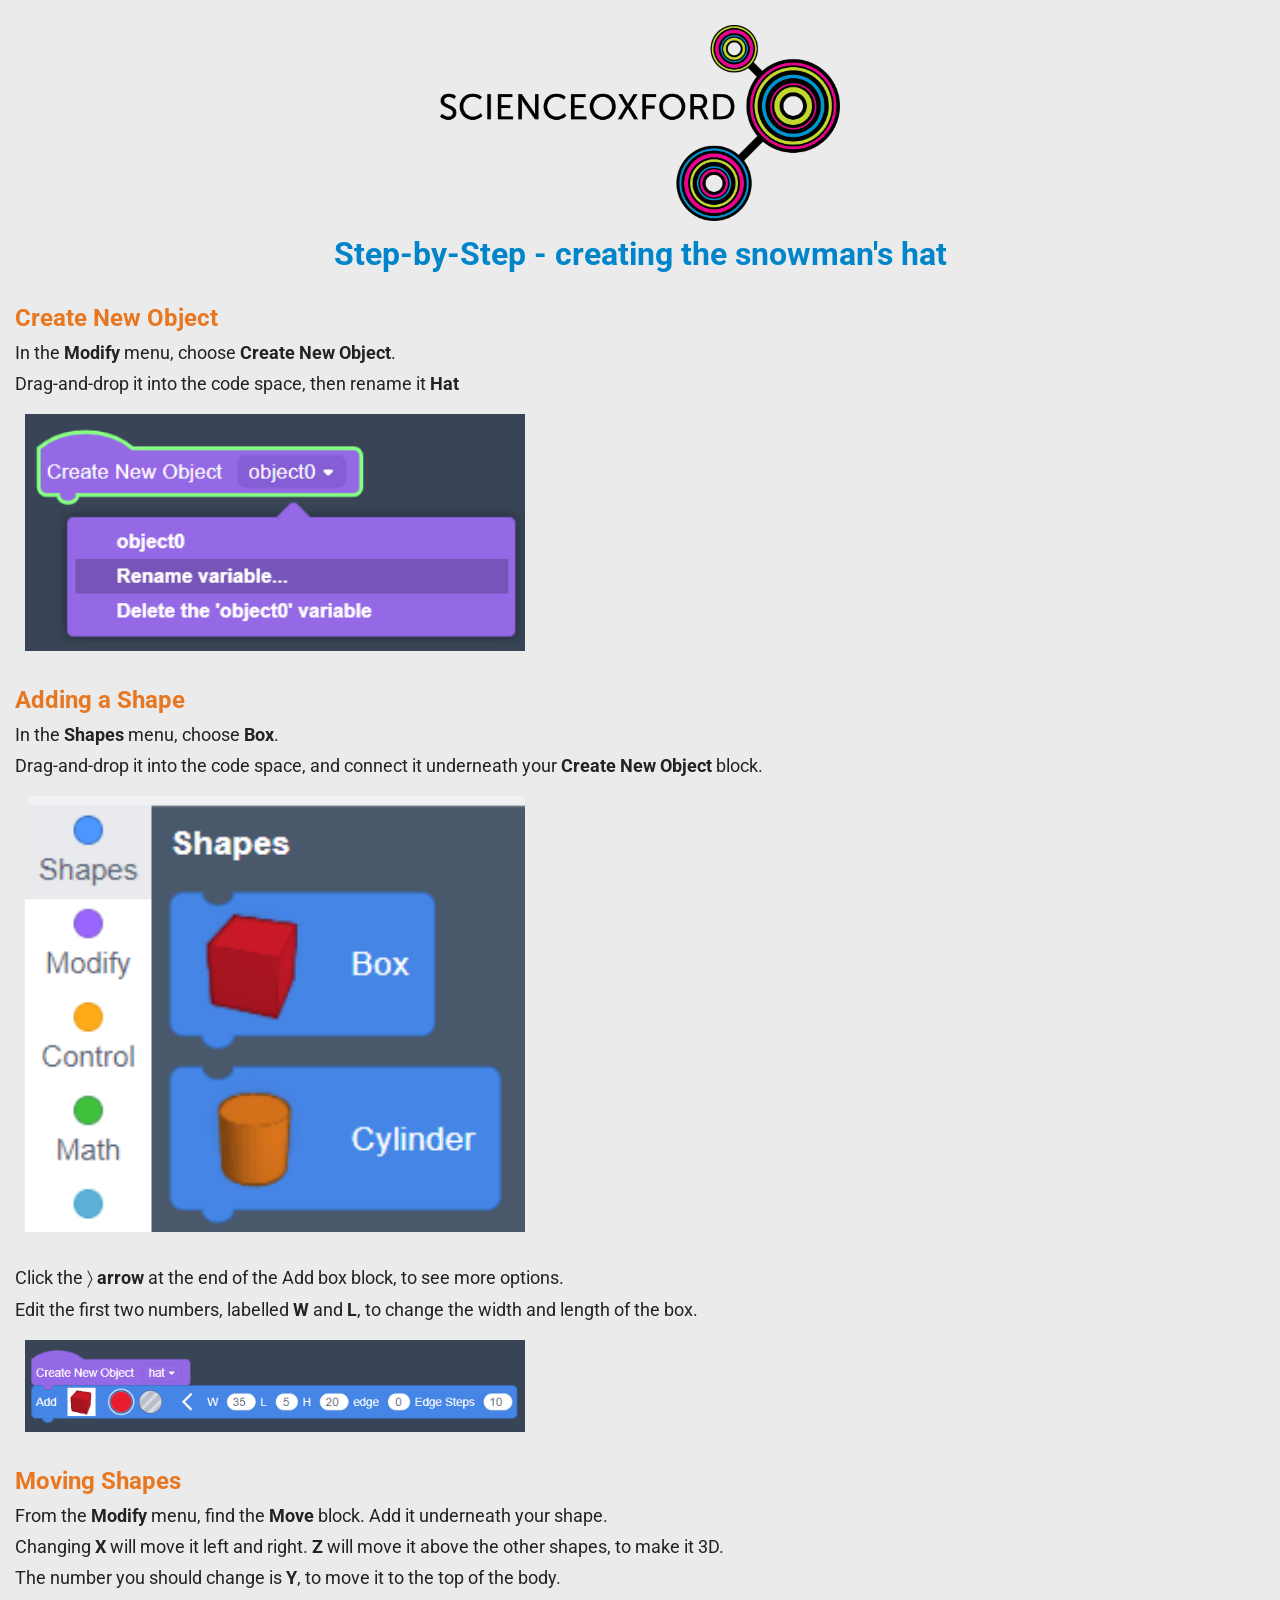
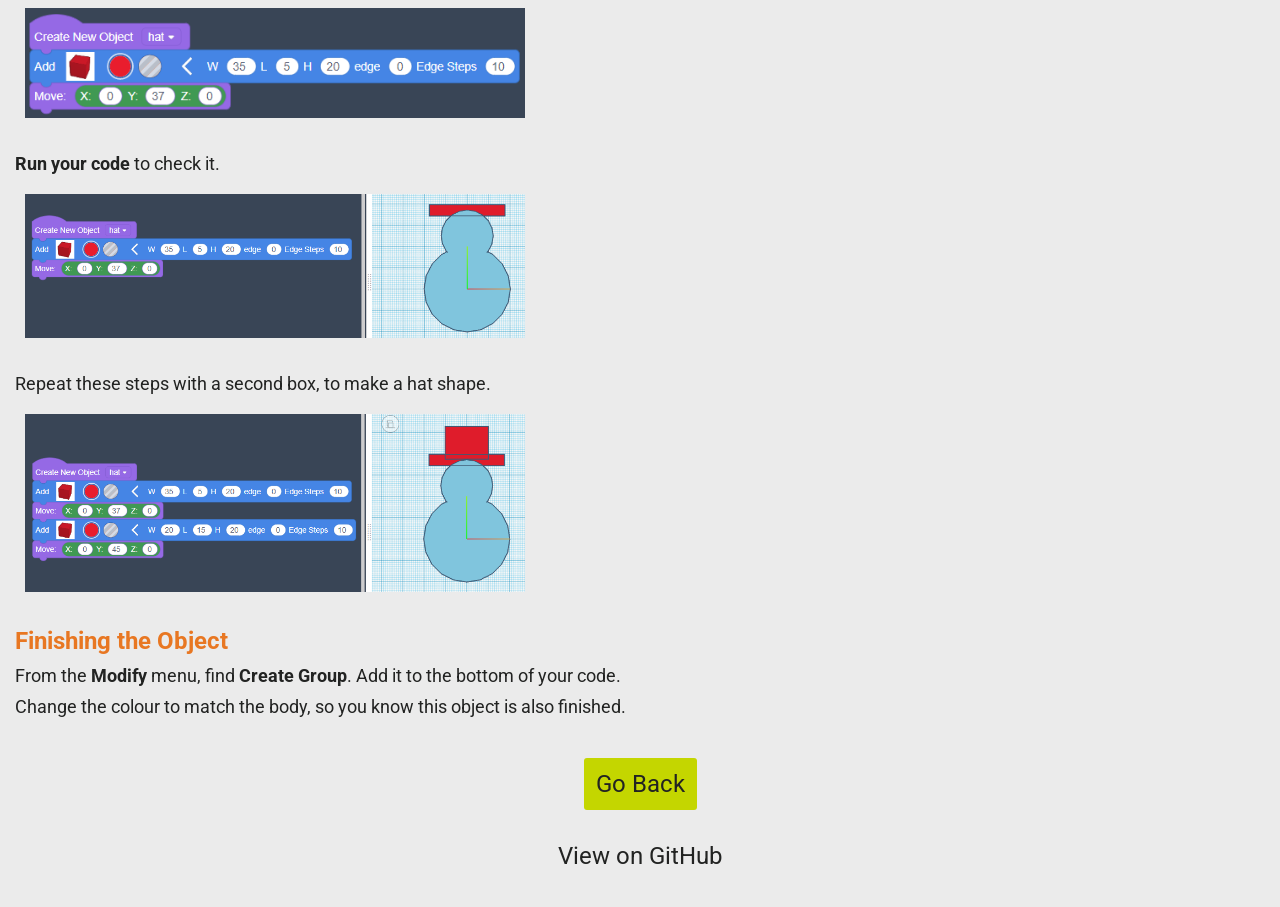
<file: second-object.html>
<!DOCTYPE html>
<html>

<head>
  <title>Let It Snow</title>
  <link rel="stylesheet" type="text/css" href="style.css">
  <link href="https://fonts.googleapis.com/css?family=Roboto:100,300,400,500,700,900" rel="stylesheet">
  <meta name="viewport" content="width=device-width, initial-scale=1">
</head>

<body>
  <header>
    <a href="https://scienceoxford.com" target="_blank"><img src=".\images\so_logo.png" alt="Science Oxford Logo" width="400px" height="auto"></a>
    <h1>Step-by-Step - creating the snowman's hat</h1>
    <br>
  </header>

  <div id="new-object" class="left">
    <h3>Create New Object</h3>
    <p>In the <strong>Modify</strong> menu, choose <strong>Create New Object</strong>.</p>
    <p>Drag-and-drop it into the code space, then rename it <strong>Hat</strong></p>
    <img src=".\images\rename-variable.PNG" alt="The Create New Object block is highlighted in green, and a menu is showing underneath it. The menu is purple and shows three things: objectO; Rename variable; Delete the 'object0' variable. Rename variable is highlighted in a darker purple." width="500px" height="auto">
    <br>
    <br>
  </div>

  <div id="add-shape" class="left">
    <h3>Adding a Shape</h3>
    <p>In the <strong>Shapes</strong> menu, choose <strong>Box</strong>.</p>
    <p>Drag-and-drop it into the code space, and connect it underneath your <strong>Create New Object</strong> block.</p>
    <img src=".\images\choose-shape.PNG" alt="On the left is the menu option, Shapes has a blue dot. On the right are two blocks, which have connectors on the top and bottom: Box shows a red cube, Cylinder shows an orange cylinder." width="500px" height="auto">
    <br>
    <br>
    <p>Click the &#x232A; <strong>arrow</strong> at the end of the Add box block, to see more options.</p>
    <p>Edit the first two numbers, labelled <strong>W</strong> and <strong>L</strong>, to change the width and length of the box.</p>
    <img src=".\images\box-options.PNG" alt="box options expanded, showing: W(35), L(5), H(20), edge(0), Edge Steps(10)" width="500px" height="auto">
    <br>
    <br>
  </div>

  <div id="movement" class="left">
    <h3>Moving Shapes</h3>
    <p>From the <strong>Modify</strong> menu, find the <strong>Move</strong> block. Add it underneath your shape.</p>
    <p>Changing <strong>X</strong> will move it left and right. <strong>Z</strong> will move it above the other shapes, to make it 3D.</p>
    <p>The number you should change is <strong>Y</strong>, to move it to the top of the body.</p>
    <img src=".\images\first-box.PNG" alt="the same code as earlier, with the box options W(35) and L(5), with a Move block underneath, the options are X(0), Y(37), Z(0)" width="500px" height="auto">
    <br>
    <br>
    <p><strong>Run your code</strong> to check it.</p>
    <img src=".\images\finished-hat-output.PNG" alt="On the left: the same code as earlier. On the right, a pale blue snowman shape, with a red rectangle on top." width="500px" height="auto">
    <br>
    <br>
    <p>Repeat these steps with a second box, to make a hat shape.</p>
    <img src=".\images\finished-hat-output-2.PNG" alt="On the left: the same code as earlier, with another box and move block underneath. The box options are W(20) and L(15). The move options are Y(45). On the right, a pale blue snowman shape, with a red rectangle on top." width="500px" height="auto">
    <br>
    <br>
  </div>

  <div id="grouping" class="left">
    <h3>Finishing the Object</h3>
    <p>From the <strong>Modify</strong> menu, find <strong>Create Group</strong>. Add it to the bottom of your code.</p>
    <p>Change the colour to match the body, so you know this object is also finished.</p>
    <br>
  </div>

  <nav class="links bg_green">
    <a href="index.html">Go Back</a>
  </nav>

  <footer class="links">
    <a href="https://github.com/ScienceOxford/code-cut-create" target="_blank">View on GitHub</a>
  </footer>

</body>
</html>
</file>
<file: style.css>
* {
  box-sizing: border-box;
  margin: 0;
  padding: 0;
  font-size: 18px;
}

img {
  max-width: 100%;
  height: auto;
  margin: 10px;
}

body {
  background-color: rgb(235, 235, 235);
  font-family: "Roboto";
  text-align: center;
  font-size: 16px;
  margin: 5px;
  padding: 10px;
  min-width: 300px;
}

h1 {
  color: rgb(0, 133, 202);
  font-size: 32px;
  margin-bottom: 10px;
}

h3 {
  color: rgb(232, 119, 34);
  font-size: 24px;
  margin-bottom: 10px;
}

h4 {
  color: rgb(30, 144, 255);
  font-size: 22px;
  margin-bottom: 10px;
}

h5 {
  color: rgb(227, 0, 141);
  font-size: 22px;
  margin-bottom: 10px;
}

p {
  color: rgb(34, 35, 34);
  margin-bottom: 10px;
}

pre {
  font-family: "Roboto Mono";
  border: thin dashed darkgrey;
  border-radius: 5px;
  padding: 5px;
}

code {
  font-family: "Roboto Mono";
}

.left {
  text-align: left;
}

.bg_pink a {
  background-color: rgb(208, 0, 111);
}

.bg_green a {
  background-color: rgb(196, 214, 0);
}

.bg_blue a {
  background-color: rgb(0, 133, 202);
}

.links a {
  color: rgb(34, 35, 34);
  font-size: 24px;
  border-radius: 3px;
  margin: 10px;
  padding: 12px;
  display: inline-block;
  text-decoration: none;
}

.debugging {
  background-color: rgb(249,217,194);
}

ul, ol {
  margin-left: 20px;
  margin-bottom: 10px;
}

table {
  text-align: center;
  border-spacing: 15px;
  font-family: "Roboto Mono";
}
</file>
